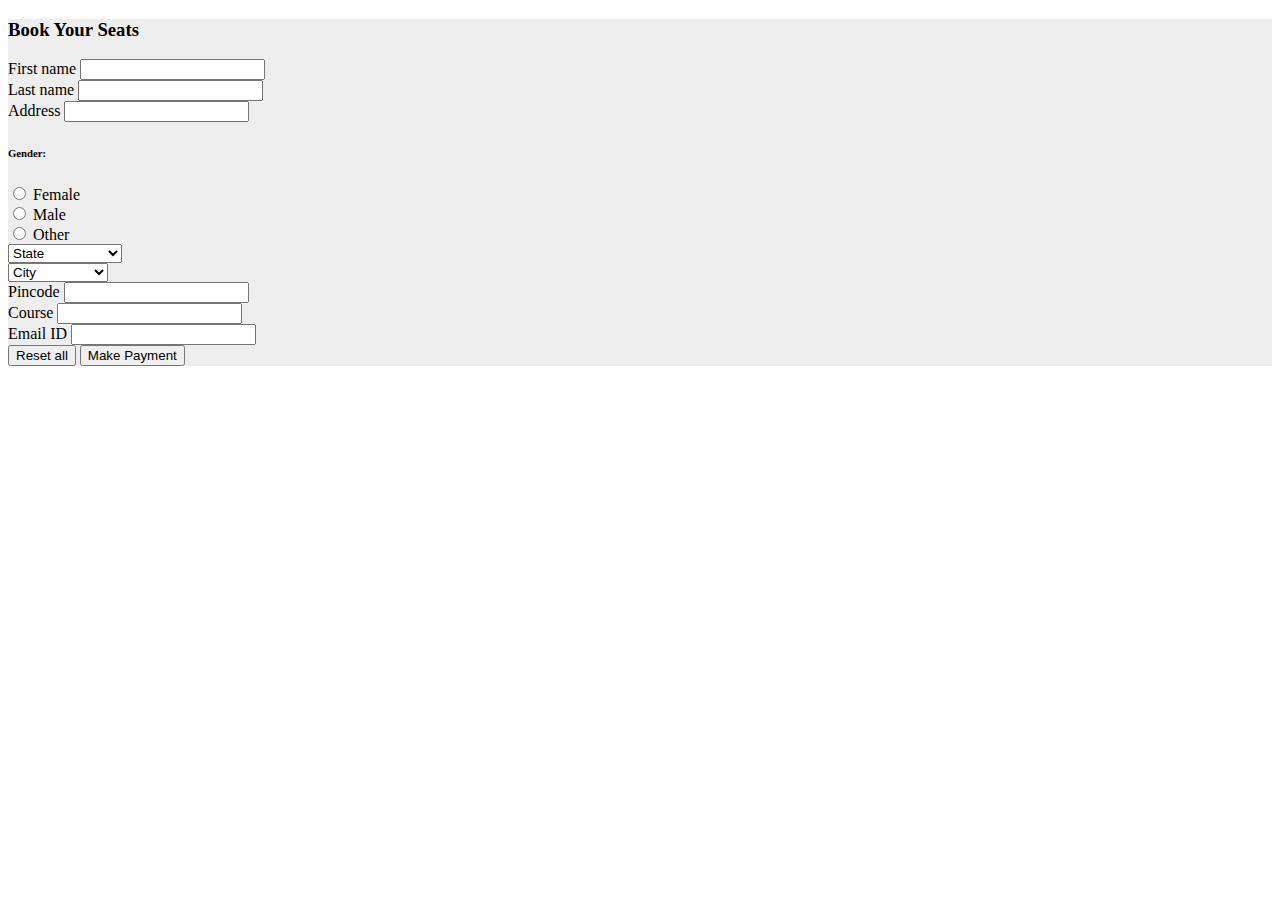
<file: Book/index.html>
<!DOCTYPE html>
<html lang="en">
  <head>
    <meta charset="UTF-8" />
    <meta http-equiv="X-UA-Compatible" content="IE=edge" />
    <meta name="viewport" content="width=device-width, initial-scale=1.0" />
    <link
      href="https://cdn.jsdelivr.net/npm/bootstrap@5.2.2/dist/css/bootstrap.min.css"
      rel="stylesheet"
      integrity="sha384-Zenh87qX5JnK2Jl0vWa8Ck2rdkQ2Bzep5IDxbcnCeuOxjzrPF/et3URy9Bv1WTRi"
      crossorigin="anonymous"
    />
    <title>EduFactory | Book Seats</title>
  </head>
  <body>
    <section class="h-100" style="background-color: #eee">
      <div class="container py-5 h-100">
        <div class="row d-flex justify-content-center align-items-center h-100">
          <div class="col-lg-10 col-xl-9">
            <div class="card text-black" style="border-radius: 25px">
              <div class="card-body p-md-5 text-black">
                <h3 class="mb-5 text-uppercase">Book Your Seats</h3>

                <div class="row">
                  <div class="col-md-6 mb-4">
                    <div class="form-outline">
                      <label class="form-label" for="form3Example1m"
                        >First name</label
                      >
                      <input
                        type="text"
                        id="form3Example1m"
                        class="form-control form-control-lg"
                      />
                    </div>
                  </div>
                  <div class="col-md-6 mb-4">
                    <div class="form-outline">
                      <label class="form-label" for="form3Example1n"
                        >Last name</label
                      >
                      <input
                        type="text"
                        id="form3Example1n"
                        class="form-control form-control-lg"
                      />
                    </div>
                  </div>
                </div>

                <div class="form-outline mb-4">
                  <label class="form-label" for="form3Example8">Address</label>
                  <input
                    type="text"
                    id="form3Example8"
                    class="form-control form-control-lg"
                  />
                </div>

                <div
                  class="d-md-flex justify-content-start align-items-center mb-4 py-2"
                >
                  <h6 class="mb-0 me-4">Gender:</h6>

                  <div class="form-check form-check-inline mb-0 me-4">
                    <input
                      class="form-check-input"
                      type="radio"
                      name="inlineRadioOptions"
                      id="femaleGender"
                      value="option1"
                    />
                    <label class="form-check-label" for="femaleGender"
                      >Female</label
                    >
                  </div>

                  <div class="form-check form-check-inline mb-0 me-4">
                    <input
                      class="form-check-input"
                      type="radio"
                      name="inlineRadioOptions"
                      id="maleGender"
                      value="option2"
                    />
                    <label class="form-check-label" for="maleGender"
                      >Male</label
                    >
                  </div>

                  <div class="form-check form-check-inline mb-0">
                    <input
                      class="form-check-input"
                      type="radio"
                      name="inlineRadioOptions"
                      id="otherGender"
                      value="option3"
                    />
                    <label class="form-check-label" for="otherGender"
                      >Other</label
                    >
                  </div>
                </div>

                <div class="row">
                  <div class="col-md-6 mb-4">
                    <select class="select">
                      <option value="1">State</option>
                      <option value="2">Telangana</option>
                      <option value="3">Andrapradhesh</option>
                      <option value="4">TamilNadu</option>
                    </select>
                  </div>
                  <div class="col-md-6 mb-4">
                    <select class="select">
                      <option value="1">City</option>
                      <option value="2">Hyderabad</option>
                      <option value="3">Madhapur.....</option>
                      <option value="4">Gachibowli</option>
                    </select>
                  </div>
                </div>

                <div class="form-outline mb-4">
                  <label class="form-label" for="form3Example90">Pincode</label>
                  <input
                    type="text"
                    id="form3Example90"
                    class="form-control form-control-lg"
                  />
                </div>

                <div class="form-outline mb-4">
                  <label class="form-label" for="form3Example99">Course</label>
                  <input
                    type="text"
                    id="form3Example99"
                    class="form-control form-control-lg"
                  />
                </div>

                <div class="form-outline mb-4">
                  <label class="form-label" for="form3Example97"
                    >Email ID</label
                  >
                  <input
                    type="text"
                    id="form3Example97"
                    class="form-control form-control-lg"
                  />
                </div>

                <div class="d-flex justify-content-end pt-3">
                  <button type="button" class="btn btn-light btn-lg">
                    Reset all
                  </button>
                  <a
                    href="https://dapper-pony-8f3091.netlify.app"
                    target="_blank"
                    ><button type="button" class="btn btn-warning btn-lg ms-2">
                      Make Payment
                    </button></a
                  >
                </div>
              </div>
            </div>
          </div>
        </div>
      </div>
    </section>
  </body>
</html>
</file>
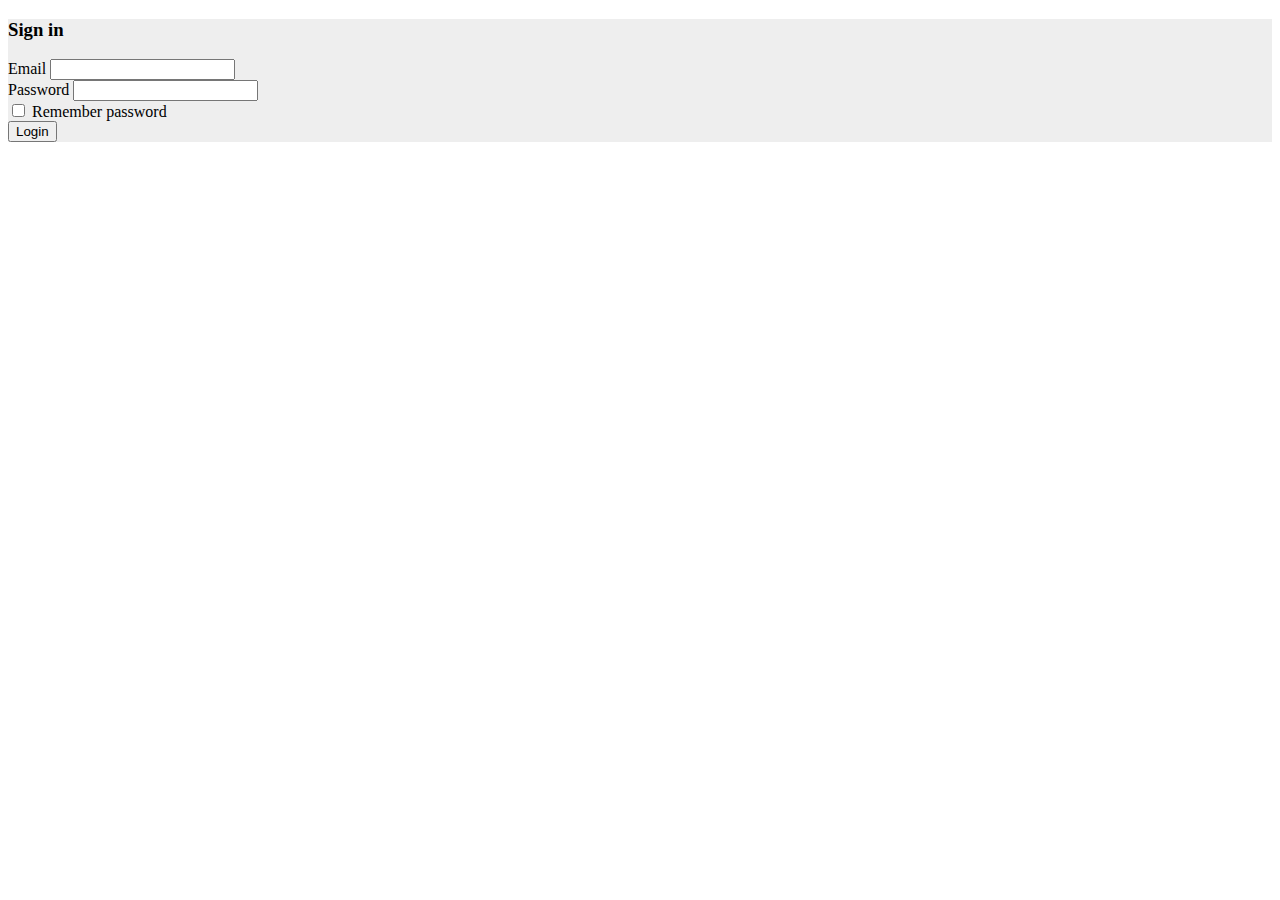
<file: login/index.html>
<!DOCTYPE html>
<html lang="en">
  <head>
    <meta charset="UTF-8" />
    <meta http-equiv="X-UA-Compatible" content="IE=edge" />
    <meta name="viewport" content="width=device-width, initial-scale=1.0" />
    <link
      href="https://cdn.jsdelivr.net/npm/bootstrap@5.2.2/dist/css/bootstrap.min.css"
      rel="stylesheet"
      integrity="sha384-Zenh87qX5JnK2Jl0vWa8Ck2rdkQ2Bzep5IDxbcnCeuOxjzrPF/et3URy9Bv1WTRi"
      crossorigin="anonymous"
    />
    <title>EduFactory | Login</title>
  </head>
  <body>
    <section class="vh-100" style="background-color: #eee">
      <div class="container py-5 h-100">
        <div class="row d-flex justify-content-center align-items-center h-100">
          <div class="col-12 col-md-8 col-lg-6 col-xl-5">
            <div class="card shadow-2-strong" style="border-radius: 1rem">
              <div class="card-body p-5">
                <h3 class="mb-5 text-center">Sign in</h3>

                <div class="form-outline mb-4">
                  <label class="form-label" for="typeEmailX-2">Email</label>
                  <input
                    type="email"
                    id="typeEmailX-2"
                    class="form-control form-control-lg"
                  />
                </div>

                <div class="form-outline mb-4">
                  <label class="form-label" for="typePasswordX-2"
                    >Password</label
                  >
                  <input
                    type="password"
                    id="typePasswordX-2"
                    class="form-control form-control-lg"
                  />
                </div>

                <!-- Checkbox -->
                <div class="form-check d-flex justify-content-start mb-4">
                  <input
                    class="form-check-input me-3"
                    type="checkbox"
                    value=""
                    id="form1Example3"
                  />
                  <label class="form-check-label" for="form1Example3">
                    Remember password
                  </label>
                </div>

                <button class="btn btn-primary btn-lg btn-block" type="submit">
                  Login
                </button>
              </div>
            </div>
          </div>
        </div>
      </div>
    </section>

    <script
      src="https://cdn.jsdelivr.net/npm/bootstrap@5.2.2/dist/js/bootstrap.bundle.min.js"
      integrity="sha384-OERcA2EqjJCMA+/3y+gxIOqMEjwtxJY7qPCqsdltbNJuaOe923+mo//f6V8Qbsw3"
      crossorigin="anonymous"
    ></script>
  </body>
</html>
</file>
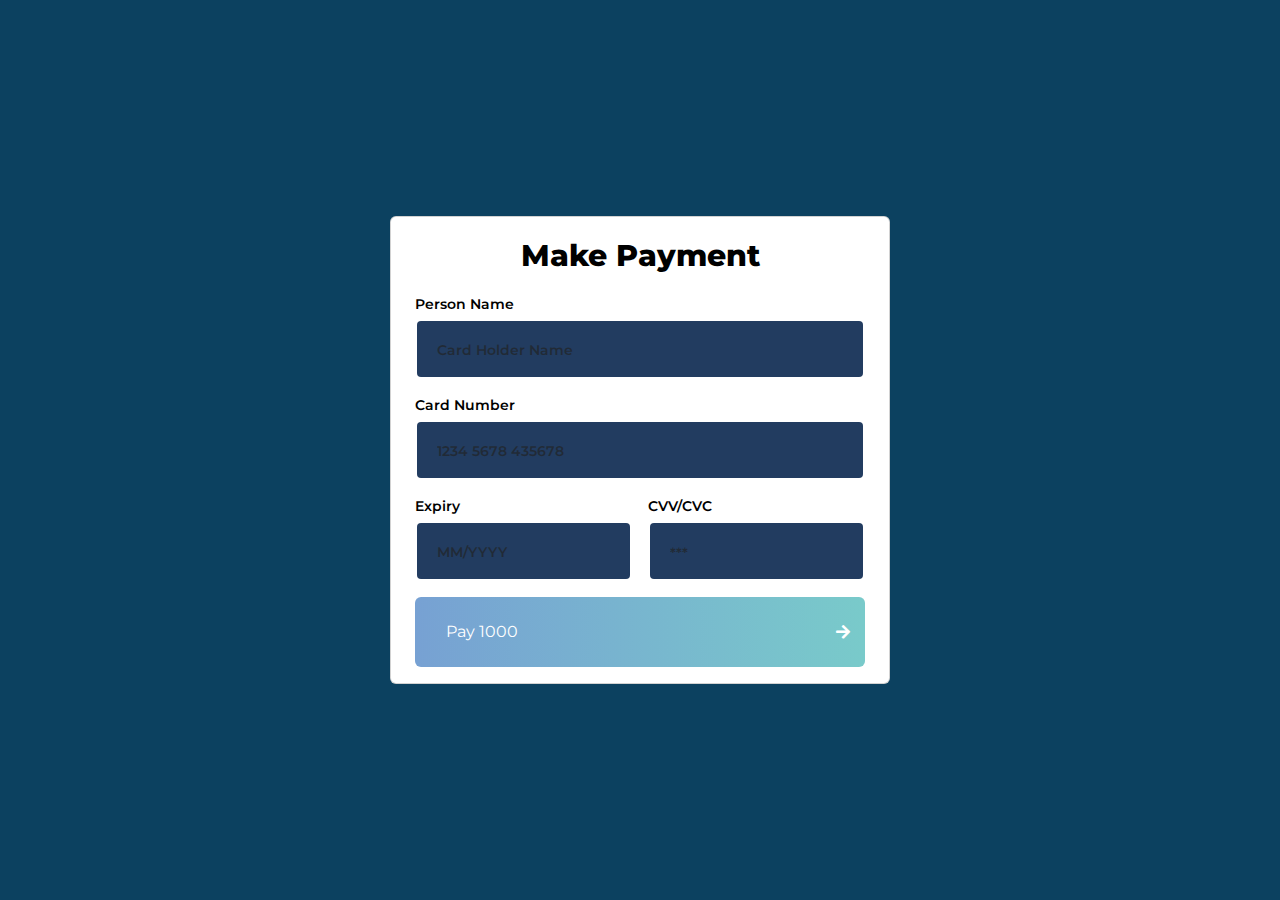
<file: payment/index.html>
<!DOCTYPE html>
<html lang="en">
  <head>
    <meta charset="UTF-8" />
    <meta http-equiv="X-UA-Compatible" content="IE=edge" />
    <meta name="viewport" content="width=device-width, initial-scale=1.0" />
    <title>Payment</title>
    <link
      rel="stylesheet"
      href="https://cdn.jsdelivr.net/npm/bootstrap@5.0.1/dist/css/bootstrap.min.css"
    />
    <link
      rel="stylesheet"
      href="https://cdn.jsdelivr.net/npm/bootstrap@5.0.1/dist/js/bootstrap.bundle.min.js"
    />
    <link
      rel="stylesheet"
      href="https://cdnjs.cloudflare.com/ajax/libs/jquery/3.2.1/jquery.min.js"
    />
    <link
      rel="stylesheet"
      href="https://use.fontawesome.com/releases/v5.7.2/css/all.css"
    />
    <link rel="stylesheet" href="pay.css" />
  </head>
  <body>
    <div class="container p-0">
      <div class="card px-4">
        <p class="h8 py-3">Make Payment</p>
        <div class="row gx-3">
          <div class="col-12">
            <div class="d-flex flex-column">
              <p class="text mb-1">Person Name</p>
              <input
                class="form-control mb-3"
                type="text"
                placeholder="Card Holder Name"
              />
            </div>
          </div>
          <div class="col-12">
            <div class="d-flex flex-column">
              <p class="text mb-1">Card Number</p>
              <input
                class="form-control mb-3"
                type="text"
                placeholder="1234 5678 435678"
              />
            </div>
          </div>
          <div class="col-6">
            <div class="d-flex flex-column">
              <p class="text mb-1">Expiry</p>
              <input
                class="form-control mb-3"
                type="text"
                placeholder="MM/YYYY"
              />
            </div>
          </div>
          <div class="col-6">
            <div class="d-flex flex-column">
              <p class="text mb-1">CVV/CVC</p>
              <input
                class="form-control mb-3 pt-2"
                type="password"
                placeholder="***"
              />
            </div>
          </div>
          <div class="col-12">
            <div class="btn btn-primary mb-3">
              <span class="ps-3">Pay 1000</span>
              <span class="fas fa-arrow-right"></span>
            </div>
          </div>
        </div>
      </div>
    </div>
  </body>
</html>
</file>
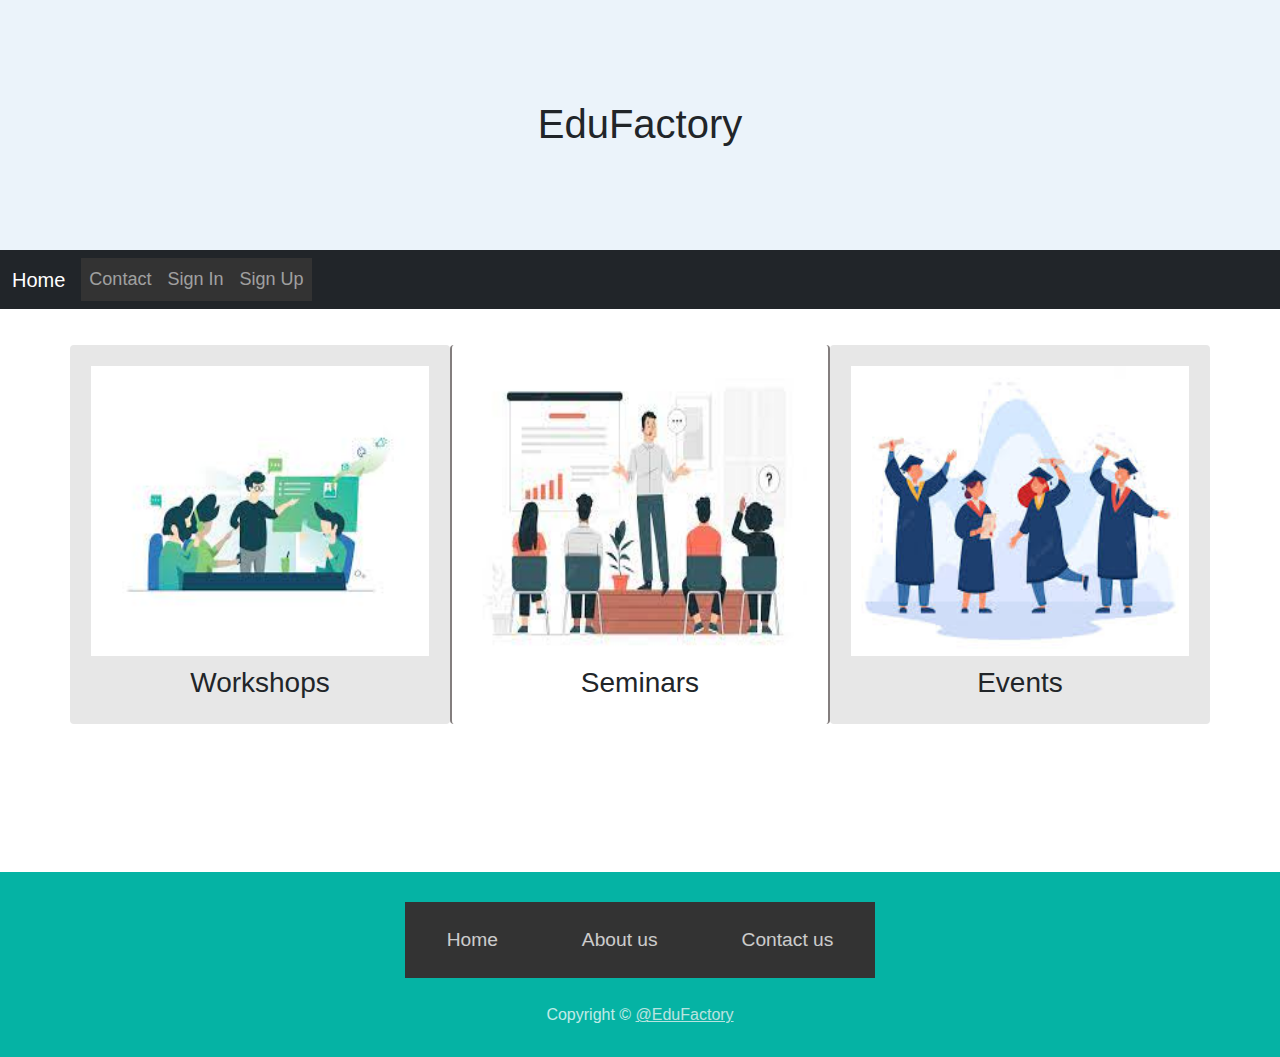
<file: Home/home.html>
<!DOCTYPE html>
<html lang="en">
  <head>
    <meta charset="UTF-8" />
    <meta http-equiv="X-UA-Compatible" content="IE=edge" />
    <meta name="viewport" content="width=device-width, initial-scale=1.0" />
    <!-- <link
      href="https://cdn.jsdelivr.net/npm/bootstrap@5.2.2/dist/css/bootstrap.min.css"
      rel="stylesheet"
      integrity="sha384-Zenh87qX5JnK2Jl0vWa8Ck2rdkQ2Bzep5IDxbcnCeuOxjzrPF/et3URy9Bv1WTRi"
      crossorigin="anonymous"
    /> -->
    <link
      rel="stylesheet"
      href="https://fonts.googleapis.com/css?family=Roboto:100,300,400,500,700,900"
    />
    <link
      href="https://cdn.jsdelivr.net/npm/bootstrap@5.2.2/dist/css/bootstrap.min.css"
      rel="stylesheet"
    />
    <link rel="stylesheet" href="./homeStyle.css" />
    <title>EduFactory</title>
  </head>
  <body>
    <header>
      <h1>EduFactory</h1>
    </header>

    <nav class="navbar navbar-expand-sm navbar-dark bg-dark">
      <div class="container-fluid">
        <a class="navbar-brand" href="javascript:void(0)">Home</a>
        <button
          class="navbar-toggler"
          type="button"
          data-bs-toggle="collapse"
          data-bs-target="#mynavbar"
        >
          <span class="navbar-toggler-icon"></span>
        </button>
        <div class="collapse navbar-collapse" id="mynavbar">
          <ul class="navbar-nav me-auto">
            <li class="nav-item">
              <a class="nav-link" href="javascript:void(0)">Contact</a>
            </li>
            <li class="nav-item">
              <a class="nav-link" href="https://charming-cat-0bd8e8.netlify.app"
                >Sign In</a
              >
            </li>
            <li class="nav-item">
              <a
                class="nav-link"
                href="https://musical-mandazi-39f613.netlify.app"
                >Sign Up</a
              >
            </li>
          </ul>
        </div>
      </div>
    </nav>

    <section>
      <div class="container text-center mt-3" id="section">
        <div class="row">
          <div class="col-sm-4 p-3" id="work">
            <a href="https://rococo-zuccutto-67f61d.netlify.app" target="_blank"
              ><img
                src="./workshop.jpeg"
                alt="workshop"
                width="100%"
                height="300px"
            /></a>
            <h3>Workshops</h3>
          </div>
          <div class="col-sm-4 p-3" id="sem">
            <a href="#"
              ><img src="./sem.jpeg" alt="seminars" width="100%" height="300px"
            /></a>
            <h3>Seminars</h3>
          </div>
          <div class="col-sm-4 p-3" id="event">
            <a href="#"
              ><img
                src="./event.jpeg"
                alt="workshop"
                width="100%"
                height="300px"
            /></a>
            <h3>Events</h3>
          </div>
        </div>
      </div>

      <!-- <div class="container mt-3 text-center sec1">
        <div class="row">
          <div class="col-sm-4 work">
            <a href="#"
              ><img
                src="./workshop.jpeg"
                alt="workshop"
                width="100%"
                height="300px"
            /></a>
            <h2>Workshops</h2>
          </div>
          <div class="col-sm-4 sem">
            <a href="#"
              ><img src="./sem.jpeg" alt="seminars" width="100%" height="300px"
            /></a>
            <h2>Seminars</h2>
          </div>
          <div class="col-sm-4 event">
            <a href="#"
              ><img
                src="./event.jpeg"
                alt="workshop"
                width="100%"
                height="300px"
            /></a>
            <h2>Events</h2>
          </div>
        </div>
      </div> -->
    </section>

    <footer class="footer">
      <div class="waves">
        <div class="wave" id="wave1"></div>
        <div class="wave" id="wave2"></div>
        <div class="wave" id="wave3"></div>
        <div class="wave" id="wave4"></div>
      </div>

      <ul class="menu">
        <li class="menu__item"><a class="menu__link" href="#">Home</a></li>
        <li class="menu__item"><a class="menu__link" href="#">About us</a></li>
        <li class="menu__item">
          <a class="menu__link" href="#">Contact us</a>
        </li>
      </ul>
      <p style="opacity: 0.75">
        Copyright &copy <span id="year"></span>
        <a style="color: whitesmoke" href="#">@EduFactory</a>
      </p>
    </footer>

    <script
      src="https://cdn.jsdelivr.net/npm/bootstrap@5.2.2/dist/js/bootstrap.bundle.min.js"
      integrity="sha384-OERcA2EqjJCMA+/3y+gxIOqMEjwtxJY7qPCqsdltbNJuaOe923+mo//f6V8Qbsw3"
      crossorigin="anonymous"
    ></script>
  </body>
</html>
</file>
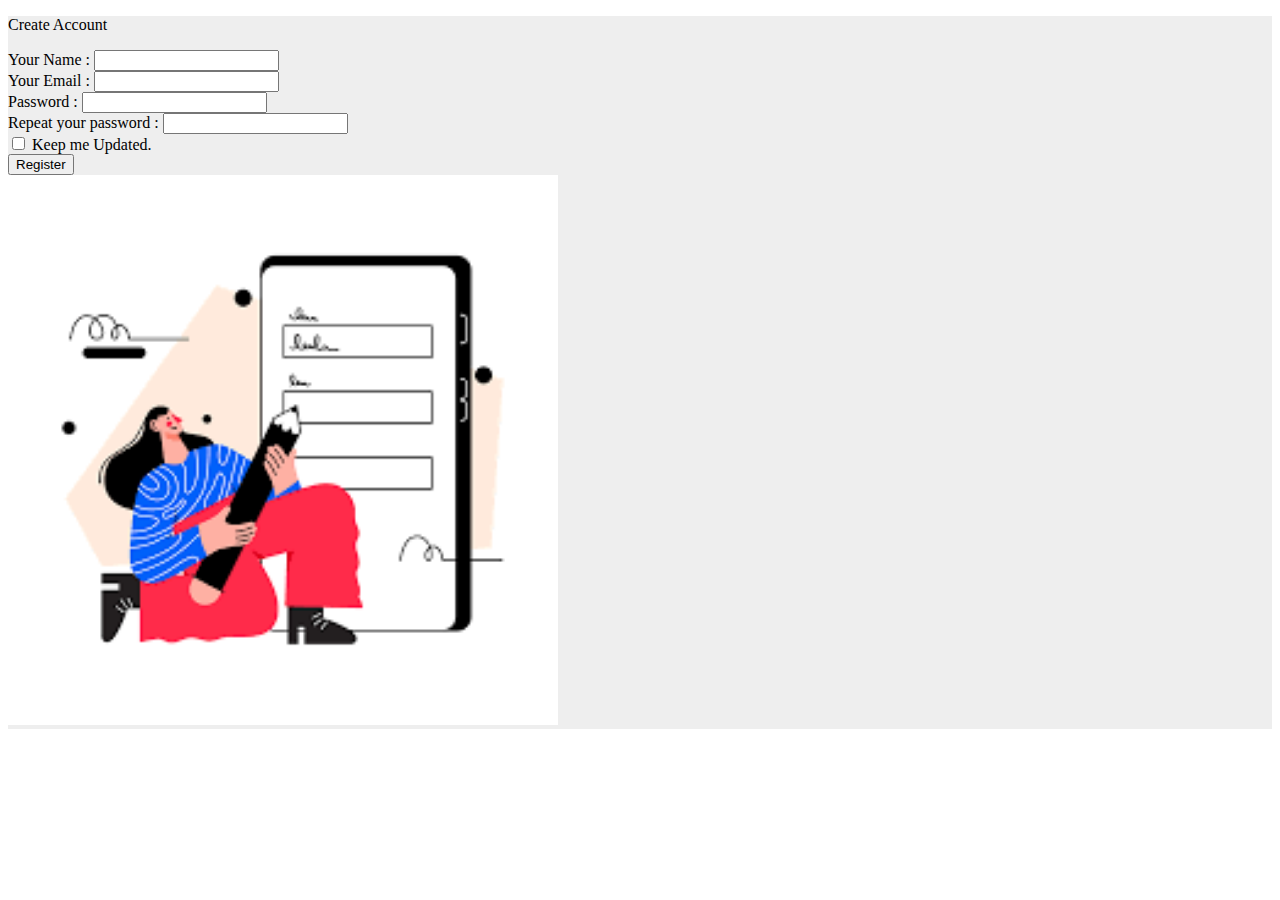
<file: signUp/signup.html>
<!DOCTYPE html>
<html lang="en">
  <head>
    <meta charset="UTF-8" />
    <meta http-equiv="X-UA-Compatible" content="IE=edge" />
    <meta name="viewport" content="width=device-width, initial-scale=1.0" />

    <!-- Bootstrap -->
    <link
      href="https://cdn.jsdelivr.net/npm/bootstrap@5.2.2/dist/css/bootstrap.min.css"
      rel="stylesheet"
      integrity="sha384-Zenh87qX5JnK2Jl0vWa8Ck2rdkQ2Bzep5IDxbcnCeuOxjzrPF/et3URy9Bv1WTRi"
      crossorigin="anonymous"
    />

    <title>EduFactory | Signup</title>
  </head>
  <body>
    <section class="vh-100" style="background-color: #eee">
      <div class="container h-100">
        <div class="row d-flex justify-content-center align-items-center h-100">
          <div class="col-lg-12 col-xl-11">
            <div class="card text-black" style="border-radius: 25px">
              <div class="card-body p-md-5">
                <div class="row justify-content-center">
                  <div class="col-md-10 col-lg-6 col-xl-5 order-2 order-lg-1">
                    <p class="text-center h1 fw-bold mb-5 mx-1 mx-md-4 mt-4">
                      Create Account
                    </p>

                    <form class="mx-1 mx-md-4">
                      <div class="d-flex flex-row align-items-center mb-4">
                        <i class="fas fa-user fa-lg me-3 fa-fw"></i>
                        <div class="form-outline flex-fill mb-0">
                          <label class="form-label" for="form3Example1c"
                            >Your Name :
                          </label>
                          <input
                            type="text"
                            id="form3Example1c"
                            class="form-control"
                          />
                        </div>
                      </div>

                      <div class="d-flex flex-row align-items-center mb-4">
                        <i class="fas fa-envelope fa-lg me-3 fa-fw"></i>
                        <div class="form-outline flex-fill mb-0">
                          <label class="form-label" for="form3Example3c"
                            >Your Email :
                          </label>
                          <input
                            type="email"
                            id="form3Example3c"
                            class="form-control"
                          />
                        </div>
                      </div>

                      <div class="d-flex flex-row align-items-center mb-4">
                        <i class="fas fa-lock fa-lg me-3 fa-fw"></i>
                        <div class="form-outline flex-fill mb-0">
                          <label class="form-label" for="form3Example4c"
                            >Password :
                          </label>
                          <input
                            type="password"
                            id="form3Example4c"
                            class="form-control"
                          />
                        </div>
                      </div>

                      <div class="d-flex flex-row align-items-center mb-4">
                        <i class="fas fa-key fa-lg me-3 fa-fw"></i>
                        <div class="form-outline flex-fill mb-0">
                          <label class="form-label" for="form3Example4cd"
                            >Repeat your password :
                          </label>
                          <input
                            type="password"
                            id="form3Example4cd"
                            class="form-control"
                          />
                        </div>
                      </div>

                      <div
                        class="form-check d-flex justify-content-center mb-5"
                      >
                        <input
                          class="form-check-input me-2"
                          type="checkbox"
                          value=""
                          id="form2Example3c"
                        />
                        <label class="form-check-label" for="form2Example3">
                          Keep me Updated.
                        </label>
                      </div>

                      <div
                        class="d-flex justify-content-center mx-4 mb-3 mb-lg-4"
                      >
                        <button type="button" class="btn btn-primary btn-lg">
                          Register
                        </button>
                      </div>
                    </form>
                  </div>
                  <div
                    class="col-md-10 col-lg-6 col-xl-7 d-flex align-items-center order-1 order-lg-2"
                  >
                    <img
                      src="./sign.png"
                      class="img-fluid"
                      alt="Sample image"
                      width="550px"
                    />
                  </div>
                </div>
              </div>
            </div>
          </div>
        </div>
      </div>
    </section>

    <script
      src="https://cdn.jsdelivr.net/npm/bootstrap@5.2.2/dist/js/bootstrap.bundle.min.js"
      integrity="sha384-OERcA2EqjJCMA+/3y+gxIOqMEjwtxJY7qPCqsdltbNJuaOe923+mo//f6V8Qbsw3"
      crossorigin="anonymous"
    ></script>
  </body>
</html>
</file>
<file: payment/pay.css>
@import url("https://fonts.googleapis.com/css?family=Montserrat:400,700&display=swap");

* {
  margin: 0;
  padding: 0;
  box-sizing: border-box;
  font-family: "Montserrat", sans-serif;
}

body {
  display: flex;
  justify-content: center;
  align-items: center;
  min-height: 100vh;
  background-color: #0c4160;

  padding: 30px 10px;
}

.card {
  max-width: 500px;
  margin: auto;
  color: black;
  border-radius: 20 px;
}

p {
  margin: 0px;
}

.container .h8 {
  font-size: 30px;
  font-weight: 800;
  text-align: center;
}

.btn.btn-primary {
  width: 100%;
  height: 70px;
  display: flex;
  align-items: center;
  justify-content: space-between;
  padding: 0 15px;
  background-image: linear-gradient(
    to right,
    #77a1d3 0%,
    #79cbca 51%,
    #77a1d3 100%
  );
  border: none;
  transition: 0.5s;
  background-size: 200% auto;
}

.btn.btn.btn-primary:hover {
  background-position: right center;
  color: #fff;
  text-decoration: none;
}

.btn.btn-primary:hover .fas.fa-arrow-right {
  transform: translate(15px);
  transition: transform 0.2s ease-in;
}

.form-control {
  color: white;
  background-color: #223c60;
  border: 2px solid transparent;
  height: 60px;
  padding-left: 20px;
  vertical-align: middle;
}

.form-control:focus {
  color: white;
  background-color: #0c4160;
  border: 2px solid #2d4dda;
  box-shadow: none;
}

.text {
  font-size: 14px;
  font-weight: 600;
}

::placeholder {
  font-size: 14px;
  font-weight: 600;
}
</file>
<file: Home/homeStyle.css>
body {
  font-family: google-sans, Helvetica, Arial, Sans-Serif;
}
ul {
  list-style-type: none;
  margin: 0;
  padding: 0;
  overflow: hidden;
  background-color: #333;
  font-size: 18px;
}

li {
  float: left;
}

li a {
  display: block;
  color: white;
  text-align: center;
  padding: 24px 32px;
  text-decoration: none;
}

/* Change the link color to #111 (black) on hover */
li a:hover {
  background-color: #111;
}

header {
  font-size: 30px;
  font-weight: bolder;
  height: 250px;
  width: 100%;
  text-align: center;
  padding-top: 100px;
  background-color: rgb(235, 243, 250);
}

section {
  padding-top: 20px;
  padding-bottom: 20px;
  /*background-color: gainsboro;*/
}
#work {
  padding: 10px;
  /*margin: 1px;*/
  background-color: rgb(231, 231, 231);
  /*border: 1px solid black;*/
  border-radius: 4px;
  height: 100%;
}

h3 {
  padding-top: 5px;
}

#sem {
  padding: 10px;
  /*margin: 5px;*/
  /*background-color: rgb(205, 228, 228);*/
  border-left: 2px solid rgb(131, 126, 126);
  border-right: 2px solid rgb(131, 126, 126);
  border-radius: 4px;
  height: 100%;
}

#event {
  padding: 10px;
  /*margin: 5px;*/
  background-color: rgb(231, 231, 231);
  /*border: 1px solid black;*/
  border-radius: 4px;
  height: 100%;
}

img {
  padding: 5px;
}

@media only screen and (min-width: 600px) {
  .work {
    width: 100%;
  }
  .sem {
    width: 100%;
  }
  .event {
    width: 100%;
  }
}

/* Footer */

.footer {
  position: relative;
  background: #05b3a4;
  min-height: 100px;
  padding: 20px 50px;
  display: flex;
  justify-content: center;
  align-items: center;
  flex-direction: column;
  margin-top: 10%;
}

.social-icon,
.menu {
  position: relative;
  display: flex;
  justify-content: center;
  align-items: center;
  margin: 10px 0;
  flex-wrap: wrap;
}

.social-icon__item,
.menu__item {
  list-style: none;
}

.social-icon__link {
  font-size: 2rem;
  color: #fff;
  margin: 0 10px;
  display: inline-block;
  transition: 0.5s;
}
.social-icon__link:hover {
  transform: translateY(-10px);
}

.menu__link {
  font-size: 1.2rem;
  color: #fff;
  margin: 0 10px;
  display: inline-block;
  transition: 0.5s;
  text-decoration: none;
  opacity: 0.75;
  font-weight: 300;
}
.menu__link:hover {
  color: white;
}

.menu__link:hover {
  opacity: 1;
}

.footer p {
  color: #fff;
  margin: 15px 0 10px 0;
  font-size: 1rem;
  font-weight: 300;
}

.wave {
  position: absolute;
  top: -100px;
  left: 0;
  width: 100%;
  height: 100px;
  background: url("https://i.imgur.com/ZAts69f.png");
  background-size: 1000px 100px;
}

.wave#wave1 {
  z-index: 1000;
  opacity: 1;
  bottom: 0;
  animation: animateWaves 4s linear infinite;
}

.wave#wave2 {
  z-index: 999;
  opacity: 0.5;
  bottom: 10px;
  animation: animate 4s linear infinite !important;
}

.wave#wave3 {
  z-index: 1000;
  opacity: 0.2;
  bottom: 15px;
  animation: animateWaves 3s linear infinite;
}

.wave#wave4 {
  z-index: 999;
  opacity: 0.7;
  bottom: 20px;
  animation: animate 3s linear infinite;
}

@keyframes animateWaves {
  0% {
    background-position-x: 1000px;
  }
  100% {
    background-positon-x: 0px;
  }
}

@keyframes animate {
  0% {
    background-position-x: -1000px;
  }
  100% {
    background-positon-x: 0px;
  }
}
</file>
